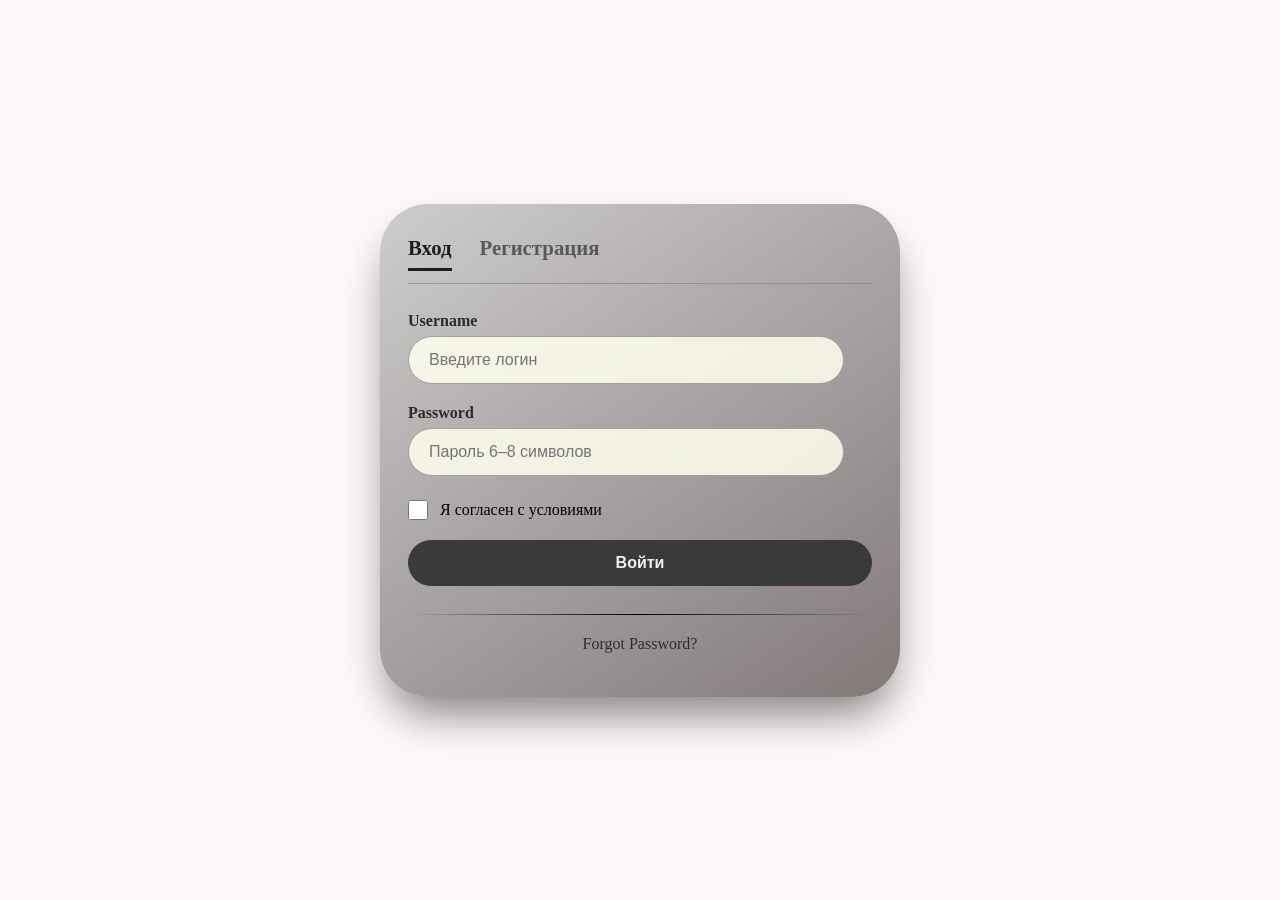
<file: картинки_каталог/index_avtorizacia.html>
<!DOCTYPE html>
<html lang="ru">
<head>
    <meta charset="UTF-8">
    <meta name="viewport" content="width=device-width, initial-scale=1.0">
    <title>Авторизация</title>
    <link rel="stylesheet" href="stylemein.css">
</head>
<body class="body1">

<div class="box1">
  
    <div class="nav-links">
        <a href="#" class="nav-link active" id="signinTab">Вход</a>
        <a href="#" class="nav-link" id="signupTab">Регистрация</a>
    </div>


    <form id="signinForm">
        <div class="form-label">Username</div>
        <input class="user" type="text" placeholder="Введите логин" required>

        <div class="form-label">Password</div>
        <input class="pass" type="password" placeholder="Пароль 6–8 символов" minlength="6" maxlength="8" required>

        <div class="keep-wrapper">
            <input class="keep" type="checkbox" id="keepSigned">
            <label for="keepSigned" class="keep-label">Я согласен с условиями</label>
        </div>

        <input class="signin-btn" type="submit" value="Войти">
    </form>

 
    <form id="signupForm" style="display: none;">
        <div class="form-label">Username</div>
        <input class="user" type="text" placeholder="Придумайте логин" required>

        <div class="form-label">Email</div>
        <input class="user" type="email" placeholder="example@mail.ru" required>

        <div class="form-label">Password</div>
        <input class="pass" type="password" placeholder="Пароль 6–8 символов" minlength="6" maxlength="8" required>

        <div class="keep-wrapper">
            <input class="keep" type="checkbox" id="agreeTerms">
            <label for="agreeTerms" class="keep-label">Я согласен с условиями</label>
        </div>

        <input class="signin-btn" type="submit" value="Зарегистрироваться">
    </form>

    <hr>

    <a href="#" class="forgot-link" id="forgotPassword">Forgot Password?</a>
</div>

<script src="script.js"></script>
</body>
</html>
</file>
<file: картинки_каталог/stylemein.css>
header{
    width: 100%; 
    min-height: 200px;
    display: flex;
    background: linear-gradient(to bottom, #8a8686, #dad1d1);
    flex-wrap: wrap;
}
.head1{
    width: 30%;
    display: flex;
    align-items: center;
    justify-content: flex-start;
    padding: 20px;
}
.head2{
    width: 40%;
    display: flex;justify-content: space-around;
    align-items: center;
    flex-wrap: wrap;gap: 15px;
    padding: 20px;
}
.head3{
    width: 30%;
    display: flex;
    justify-content: center;
    align-items: center;
    padding: 20px;
}

.knopka{
    width: 140px;
    min-width: 100px;
    background-color: #5a5a5a;border-radius: 40px;
    display: flex;
    align-items: center;
    justify-content: center;
    padding: 12px 16px;
     cursor: pointer;
    transition: all 0.3s ease;
    text-align: center;
}
.knopka:hover{
    background-color: #3a3a3a;
    transform: scale(1.05);
    box-shadow: 0 6px 14px rgba(0,0,0,0.2);
}
a{
    text-decoration: none;
}
.p1{
    color: white;
    font-family: "Comic Sans MS", cursive, sans-serif;
    font-weight: bold;
    font-size: 1rem;
}
.logo1{
    max-width: 180px;
    width: 80%;
    border-radius: 24px;
    transition: transform 0.2s;
}
.ak{
    width: 70%;
    height: 80%;
    max-width: 200px;
    background-color: #ffffff; border-radius: 40px;
    display: flex;
    align-items: center;
    justify-content: center;
    padding: 12px;
    transition: all 0.3s;
    justify-content: space-evenly;
}
* {
    margin: 0;
     padding: 0;
     box-sizing: border-box;
}
body{
    padding: 0;
    margin: 0;
    min-height: 100vh;
    background-color: rgb(254, 248, 248);
    font-family: system-ui, -apple-system, 'Segoe UI', Roboto, 'Helvetica Neue', sans-serif;
}
.img1{
    width: 100%;
    max-width: 75px;
    height: auto;
    cursor: pointer;
}

@media (max-width: 768px) {
    header {
        flex-direction: column;
        height: auto;
    }
    .head1, .head2, .head3 {
        width: 100%;
        justify-content: center;
        text-align: center;
        padding: 15px;
    }
    .knopka {
        width: 45%;
        margin: 5px 0;
    }
    .logo1 {
        width: 60%;
        margin: 0 auto;
    }
    .ak {
        width: 50%;
    }
}
.reclama{
    display: flex;
    justify-content: center;
    text-align: center;
    margin: 20px 0 10px;
}
.reclama1, .reclama3{
    font-size: 48px;
    font-family: "Arial Black", Gadget, sans-serif;
    background: linear-gradient(135deg, #2c2c2c, #1e1e1e);
    background-clip: text;
    -webkit-background-clip: text;
    color: transparent;
}
.promo{
    width: 100%;
    display: flex;
    justify-content: center;
    padding: 0 15px;
}
.imgpromo{
    width: 97%;
    max-width: 1400px;border-radius: 40px;
    transition: 0.3s;
    box-shadow: 0 10px 25px rgba(0,0,0,0.1);
}
.ludi{
    width: 100%;
    display: flex;
    justify-content: center;
    margin-top: 20px;
}
.reclama2{
    text-align: center;
    margin: 30px 0 15px;
}
.sotr{
    width: 97%;
    border-radius: 30px;
    box-shadow: 0 8px 20px rgba(0,0,0,0.1);
}
.sotrudnichestvo{
width: 97%; margin: 20px auto;display: grid;grid-template-columns: repeat(7, 1fr);gap: 20px;padding: 20px 0;
    grid-template-areas:
        "deepcool nvidia xastra case exegate kingston id-cool"
        "msi asus gigabyte netac amd arctic player";
}
.deepcool { grid-area: deepcool; }
.nvidia { grid-area: nvidia; }
.xastra { grid-area: xastra; }
.case { grid-area: case; }
.exegate { grid-area: exegate; }
.kingston { grid-area: kingston; }
.id-cool { grid-area: id-cool; }
.msi { grid-area: msi; }
.asus { grid-area: asus; }
.gigabyte { grid-area: gigabyte; }
.netac { grid-area: netac; }
.amd { grid-area: amd; }
.arctic { grid-area: arctic; }
.player { grid-area: player; }
.imgg{
    width: 100%;
    border-radius: 20px;
    transition: 0.3s ease;
    cursor: pointer;
    box-shadow: 0 5px 12px rgba(0,0,0,0.1);
    background: #f5f5f5;
}
.imgg:hover{
    transform: scale(1.03);
    box-shadow: 0 12px 24px rgba(0,0,0,0.2);
}
@media (max-width: 768px) {
    .reclama1, .reclama3 {
        font-size: 32px;padding: 0 16px;
    }
    .sotrudnichestvo {
        grid-template-columns: repeat(2, 1fr); gap: 16px;
        grid-template-areas:
            "deepcool msi"
            "nvidia asus"
            "xastra gigabyte"
            "case netac"
            "id-cool amd"
            "exegate arctic"
            "kingston player";
    }
}
@media (min-width: 769px) and (max-width: 1024px) {
    .sotrudnichestvo {
        grid-template-columns: repeat(4, 1fr);
        grid-template-areas:
            "deepcool nvidia xastra case"
            "exegate kingston id-cool msi"
            "asus gigabyte netac amd"
            "arctic player . .";
    }
}
.dostavka {
    width: 100%; 
    margin: 20px 0;
    display: flex; 
    justify-content: center;
}
.imgdostavka{
    width: 95%;
    border-radius: 40px;
     box-shadow: 0 10px 20px rgba(0,0,0,0.1);
}
.stroca {
    width: 100%;
    display: flex;
    flex-wrap: wrap;
    justify-content: space-around;
    padding: 30px 20px;
    gap: 20px; 
}
.dostoinstvo{
    display: flex;
    flex-direction: column;
    align-items: center;
    text-align: center;
    flex: 1 1 180px;
    border-right: 2px solid rgba(107, 98, 98, 0.4);
    padding: 15px 10px;
    transition: 0.2s;
}
.dostoinstvo:last-child{
    border-right: none;
}
.dostoinstvo p{
    margin-top: 12px;
    font-size: 0.95rem;
    font-weight: 600;
    color: #2e2e2e;
}
.imgwidth, .imgwidth1, .imgwidth2{
    max-width: 70px;height: auto;filter: drop-shadow(2px 4px 6px rgba(0,0,0,0.2));
}
@media (max-width: 992px) {
    .dostoinstvo {
        border-right: none;
        border-bottom: 2px solid rgba(107, 98, 98, 0.3);
        flex-basis: 45%;
    }
}
@media (max-width: 600px) {
    .dostoinstvo {
        flex-basis: 100%;
         border-bottom: 1px solid #aaa;
    }
}
.body1{
    font-family: inherit;
    display: flex;
    align-items: center;
    justify-content: center;
    padding: 40px 20px;
}
.box1{
    width: 100%;
    max-width: 520px;
    background: linear-gradient(145deg, #cecccc, #827979);
    border-radius: 48px;
    padding: 32px 28px 44px;
    box-shadow: 0 25px 45px -10px rgba(0,0,0,0.5);
    transition: 0.2s;
}

.nav-links{
    display: flex;
    gap: 28px;
    margin-bottom: 28px;
    border-bottom: 1px solid rgba(70,70,70,0.3);
    padding-bottom: 12px;
}
.nav-link{
    color: rgba(55,55,55,0.75);
    text-decoration: none;
    font-size: 1.3rem;
    font-weight: 700;
    transition: 0.2s;
    padding-bottom: 8px;
}
.nav-link.active{
    color: #1f1f1f;border-bottom: 3px solid #1f1f1f;
}
.nav-link:hover{
    color: #000;
}
.form-label{
    margin: 20px 0 6px 0;
    display: block;
    font-weight: 700;
    color: #2b2b2b;
}
.user, .pass{
    width: 94%;
    border-radius: 60px;
    background: rgba(255,255,240,0.85);
    padding: 14px 20px;
    border: 1px solid #a0a0a0;
    font-size: 1rem;
    transition: 0.2s;
}
.user:focus, .pass:focus{
    border-color: #3a3a3a;
    background: #fffef7;
    outline: none;
}
.keep-wrapper {
    display: flex;
    align-items: center;
    gap: 12px;
    margin: 24px 0 20px;
}
.keep{
    width: 20px;
    height: 20px;
    accent-color: #3a3a3a;
    cursor: pointer;
}
.signin-btn{
     background: #3a3a3a;
    color: #f0f0f0; 
    font-size: 1rem; 
        font-weight: bold;
    border-radius: 60px;
    width: 100%; padding: 14px;
    border: none;
    cursor: pointer;
     transition: 0.2s;
}
.signin-btn:hover{
    background: #1e1e1e;
    transform: scale(1.01);
    box-shadow: 0 6px 14px rgba(0,0,0,0.25);
}
hr{
margin: 28px 0 20px;
    border: 0;height: 1px;
    background: linear-gradient(to right, transparent, #000000, transparent);
}
.hrr{
    width: 90%;
    margin: 20px auto;
    border: 0;
    height: 3px;
    background: linear-gradient(90deg, transparent, #ffd966, #ffb347, #ffd966, transparent);
    border-radius: 4px;
}
.forgot-link{
    display: block;
    text-align: center;font-weight: 500;color: #2d2d2d;text-decoration: none;
}
.forgot-link:hover{
text-decoration: underline;color: black;
}
@media (max-width: 550px) {
    .box1 {
        padding: 24px 18px 32px;
    }
    .nav-link {
        font-size: 1.1rem;
    }
}
.dno {
    width: 100%;
    background: linear-gradient(to bottom, #544c4c, #615858);
    display: flex;
    justify-content: space-around;
    flex-wrap: wrap;
    padding: 40px 30px;gap: 30px;
}
.dno1, .dno2, .dno3, .dno4{
    flex: 1 1 200px;
}
.dno4{
    display: flex;
    justify-content: center;
    align-items: center;
    gap: 20px;
}
.ul1{
    list-style: none;
    color: #c4c1c1;
}
li{
    font-family: 'Inter', sans-serif;
    font-size: 1rem;
    margin: 12px 0;
}
.footer-btn{
    cursor: pointer;
    transition: 0.2s;
    padding: 5px 0;
    display: inline-block;
    color: #ccc;font-weight: 500;
}
.footer-btn:hover{
    color: #ffde9c;
    transform: translateX(5px);
}
.slide-panel{
    max-height: 0;
    width: 100%;
    overflow: hidden;
    transition: max-height 0.4s cubic-bezier(0.4, 0, 0.2, 1);
    background: #2a2a3c;
    border-radius: 16px;
    margin: 8px 0 10px;
}
.slide-panel.open{
    max-height: 320px;
}
.panel-content{
    padding: 16px;
    color: #ddd;
    font-size: 0.85rem;
   
}
@media (max-width: 1024px) {
    .dno { gap: 25px; }
}
@media (max-width: 768px) {
    .dno { flex-direction: row; flex-wrap: wrap; justify-content: flex-start; }
    .dno1, .dno2, .dno3 { flex: 0 0 calc(50% - 20px); }
    .dno4 { flex: 0 0 100%; justify-content: center; margin-top: 15px; }
}
@media (max-width: 480px) {
    .dno1, .dno2, .dno3 { flex: 0 0 100%; }
    .footer-btn { font-size: 0.9rem; }
}
.vk, .tg, .youtube{
    width: 75px;
    height: 75px;
    background: #2f2f2f;
    border-radius: 50%;
    display: inline-flex;
    align-items: center;
    justify-content: center;
    transition: 0.2s;
    cursor: pointer;
    color: white;
}
.vk:hover, .tg:hover, .youtube:hover {
    background: #ffffff;
    transform: scale(1.05);
}
.dostoinstvo:hover{
    background: #ffb347;
    transform: scale(1.05);
}
.kur{
    width: 97%;
    height: auto;
    margin-top: 5%;
}
.kurer{
width: 100%;display: grid;grid-template-columns: repeat(6, 1fr);align-items: center;flex-wrap: wrap;
    grid-template-areas:
        "cdek yandex dostavista kse pony city";
}
.cdek { grid-area: cdek; }
.yandex { grid-area: yandex; }
.dostavista { grid-area: dostavista; }
.kse { grid-area: kse; }
.pony { grid-area: pony; }
.city { grid-area: city; }
.hb{
    margin: 10px 0;
    border: none;
    height: 1px;
    background: rgba(0, 0, 0, 0.2);
    width: 100%;
}
.proc1, .disk1, .sssd1, .carta1, .pamat1, .mat1{
    font-weight: 800;
    cursor: pointer;
    font-family: 'Montserrat', 'Helvetica Neue', sans-serif;
    user-select: none; 
}
.proc, .disk, .sssd, .carta, .pamat, .mat{
    font-family: 'Poppins', sans-serif;
    font-weight: 400;
    cursor: pointer;
    user-select: none;
    list-style: none;
    margin: 8px 0;
    transition: 0.2s;
}

.mein_komplect {
    display: flex;
    flex-wrap: nowrap;
    width: 100%;
    max-width: 1600px;
    margin: 0 auto;
    padding: 30px 24px;
    gap: 30px;
}

.komplect {
    flex: 0 0 260px;
    background: #ffffff;
    border-radius: 32px;
    padding: 20px 18px;
    box-shadow: 0 10px 25px rgba(0,0,0,0.03);
    align-self: flex-start;
    position: sticky;
    top: 20px;
    height: auto;
}

.predmet {
    flex: 1;
    min-width: 0;
    overflow-x: hidden;
}

.komp_ul {
    list-style: none;
}

.proc1, .mat1, .pamat1, .carta1 {
    font-weight: 800;
    cursor: pointer;
    font-family: 'Montserrat', 'Helvetica Neue', sans-serif;
    margin: 15px 0 5px 0;
    font-size: 1.1rem;
}

.listik {
    margin-left: 12px;
}

.proc, .mat, .pamat, .carta {
    font-family: 'Poppins', sans-serif;
    font-weight: 400;
    cursor: pointer;
    padding: 6px 0;
    transition: 0.2s;
    color: #2c3e44;
}

.proc:hover, .mat:hover, .pamat:hover, .carta:hover {
    transform: translateX(5px);
    color: #c5b120;
}

.products-grid {
    display: grid;
    grid-template-columns: repeat(auto-fill, minmax(300px, 1fr));
    gap: 28px;
    opacity: 0;
    transform: translateX(20px);
    transition: opacity 0.35s ease, transform 0.35s ease;
}

.products-grid.show {
    opacity: 1;
    transform: translateX(0);
}

.kartochkaa {
    background: #ffffff;
    border-radius: 28px;
    box-shadow: 0 18px 35px -12px rgba(0, 0, 0, 0.1);
    transition: 0.25s;
    display: flex;
    flex-direction: column;
    height: 100%;
}
.productimg {
    background: #f6f5f2;
    text-align: center;
    padding: 24px 16px 16px;
    border-radius: 28px 28px 0 0;
}

.productimg img {
    max-width: 100%;
    height: auto;
    border-radius: 16px;
}

.product4 {
    padding: 22px 22px 28px;
    flex: 1;
    display: flex;
    flex-direction: column;
}

.product1 {
    font-size: 0.7rem;
    text-transform: uppercase;
    letter-spacing: 1.2px;
    color: #6c757d;
    margin-bottom: 8px;
}

.product2 {
    font-size: 1.4rem;
    font-weight: 700;
    color: #1e2a3a;
    margin-bottom: 10px;
    line-height: 1.3;
}

.product3 {
    color: #495057;
    font-size: 0.85rem;
    line-height: 1.45;
    margin-bottom: 20px;
    flex: 1;
}

.cenik {
    display: flex;
    align-items: center;
    justify-content: space-between;
    flex-wrap: wrap;
    gap: 12px;
    margin-top: 8px;
}

.price {
    display: flex;
    align-items: baseline;
    gap: 8px;
    flex-wrap: wrap;
}

.meinprice {
    font-size: 1.7rem;
    font-weight: 800;
    color: #c5b120;
}

.discount {
    background: #eef3e8;
    color: #2b7e3a;
    font-size: 0.7rem;
    font-weight: 700;
    padding: 4px 10px;
    border-radius: 40px;
}

.knopochka {
    background: #24262d;
    border: none;
    color: white;
    font-weight: 600;
    font-size: 0.9rem;
    padding: 10px 24px;
    border-radius: 48px;
    cursor: pointer;
    transition: 0.2s;
}

.knopochka:hover {
    background: #c5b120;
    color: #121212;
}

@media (max-width: 1024px) {
    .mein_komplect {
        gap: 20px;
        padding: 20px 20px;
    }
    .komplect {
        flex: 0 0 220px;
    }
    .products-grid {
        grid-template-columns: repeat(auto-fill, minmax(260px, 1fr));
        gap: 22px;
    }
    .product2 {
        font-size: 1.2rem;
    }
    .meinprice {
        font-size: 1.4rem;
    }
    .knopochka {
        padding: 8px 18px;
        font-size: 0.85rem;
    }
}

@media (max-width: 768px) {
    .mein_komplect {
        flex-direction: row;
        flex-wrap: wrap;
        padding: 16px;
        gap: 16px;
    }
    
    .komplect {
        flex: 0 0 200px;
        position: static;
        padding: 14px;
    }
    
    .predmet {
        flex: 1;
        min-width: 0;
    }
    
    .products-grid {
        grid-template-columns: 1fr;
        gap: 20px;
    }
    
    .product2 {
        font-size: 1.2rem;
    }
    
    .meinprice {
        font-size: 1.4rem;
    }
    
    .product4 {
        padding: 16px;
    }
    
    .proc1, .mat1, .pamat1, .carta1 {
        font-size: 0.95rem;
        margin: 10px 0 3px 0;
    }
    
    .proc, .mat, .pamat, .carta {
        font-size: 0.85rem;
        padding: 4px 0;
    }
    
    .listik {
        margin-left: 8px;
    }
}

@media (max-width: 600px) {
    .mein_komplect {
        gap: 12px;
        padding: 12px;
    }
    
    .komplect {
        flex: 0 0 170px;
        padding: 12px;
    }
    
    .proc1, .mat1, .pamat1, .carta1 {
        font-size: 0.85rem;
    }
    
    .proc, .mat, .pamat, .carta {
        font-size: 0.75rem;
    }
    
    .product2 {
        font-size: 1rem;
    }
    
    .meinprice {
        font-size: 1.2rem;
    }
    
    .product3 {
        font-size: 0.75rem;
    }
    
    .knopochka {
        padding: 8px 16px;
        font-size: 0.8rem;
    }
    
    .cenik {
        flex-direction: column;
        align-items: flex-start;
        gap: 10px;
    }
    
    .knopochka {
        width: 100%;
    }
}
@media (max-width: 480px) {
    .komplect {
        flex: 0 0 150px;
        padding: 10px;
    }
    
    .proc1, .mat1, .pamat1, .carta1 {
        font-size: 0.8rem;
    }
    
    .proc, .mat, .pamat, .carta {
        font-size: 0.7rem;
    }
    
    .product2 {
        font-size: 0.95rem;
    }
    
    .meinprice {
        font-size: 1.1rem;
    }
    
    .product4 {
        padding: 12px;  
    }
}
@media (max-width: 768px) and (orientation: landscape) {
    .komplect {
        flex: 0 0 200px;
    }
    
    .products-grid {
        grid-template-columns: repeat(auto-fill, minmax(240px, 1fr));
        gap: 15px;
    }
    
    .product2 {
        font-size: 1rem;
    }
}
.productimg {
    background: linear-gradient(135deg, #f8f9fa 0%, #f1f3f5 100%);
    text-align: center;
    display: flex;
    align-items: center;
    justify-content: center;
    overflow: hidden;
    position: relative;
    flex-shrink: 0;
    width: 100%;
    height: 400px;
    padding: 20px;
}
.productimg img {
    display: block;
    margin: 0 auto;
    width: 100%;
    height: 100%;
    max-width: 400px;
    max-height: 400px;
    min-width: 300px;
    min-height: 300px;
    object-fit: contain;
    object-position: center;
    transition: transform 0.3s ease;
    flex-shrink: 0;
    flex-grow: 0;
}
.kartochkaa.ram .productimg,
.kartochkaa.gpu .productimg {
    height: 400px;
    padding: 15px;
    background: linear-gradient(135deg, #f0f2f5 0%, #e8ecf1 100%);
}
.kartochkaa.ram .productimg img,
.kartochkaa.gpu .productimg img {
    max-width: 650px;
    max-height: 400px;
    min-width: 400px;
    min-height: 250px;
    width: auto;
    height: auto;
}
@media (min-width: 1600px) {
    .productimg {
        height: 420px;
        padding: 24px;
    }
    
    .productimg img {
        max-width: 420px;
        max-height: 420px;
        min-width: 320px;
        min-height: 320px;
    }
        .kartochkaa.ram .productimg,
    .kartochkaa.gpu .productimg {
        height: 420px;
        padding: 18px;
    }
    .kartochkaa.ram .productimg img,
    .kartochkaa.gpu .productimg img {
        max-width: 680px;
        max-height: 420px;
        min-width: 420px;
        min-height: 270px;
    }
}
@media (min-width: 1400px) and (max-width: 1599px) {
    .productimg {
        height: 400px;
        padding: 22px;
    }
    .productimg img {
        max-width: 400px;
        max-height: 400px;
        min-width: 300px;
        min-height: 300px;
    }
    .kartochkaa.ram .productimg,
    .kartochkaa.gpu .productimg {
        height: 400px;
        padding: 16px;
    }
    
    .kartochkaa.ram .productimg img,
    .kartochkaa.gpu .productimg img {
        max-width: 650px;
        max-height: 400px;
        min-width: 400px;
        min-height: 250px;
    }
}

@media (min-width: 1200px) and (max-width: 1399px) {
    .productimg {
        height: 380px;
        padding: 20px;
    }
    .productimg img {
        max-width: 380px;
        max-height: 380px;
        min-width: 280px;
        min-height: 280px;
    }
    .kartochkaa.ram .productimg,
    .kartochkaa.gpu .productimg {
        height: 380px;
        padding: 14px;
    }
    .kartochkaa.ram .productimg img,
    .kartochkaa.gpu .productimg img {
        max-width: 620px;
        max-height: 380px;
        min-width: 380px;
        min-height: 240px;
    }
}
@media (min-width: 1024px) and (max-width: 1199px) {
    .productimg {
        height: 350px;
        padding: 18px;
    }
    .productimg img {
        max-width: 350px;
        max-height: 350px;
        min-width: 260px;
        min-height: 260px;
    }
    .kartochkaa.ram .productimg,
    .kartochkaa.gpu .productimg {
        height: 350px;
        padding: 12px;
    }
    .kartochkaa.ram .productimg img,
    .kartochkaa.gpu .productimg img {
        max-width: 580px;
        max-height: 350px;
        min-width: 350px;
        min-height: 220px;
    }
}

@media (min-width: 768px) and (max-width: 1023px) {
    .productimg {
        height: 320px;
        padding: 16px;
    }

    .productimg img {
        max-width: 320px;
        max-height: 320px;
        min-width: 240px;
        min-height: 240px;
    }
    .kartochkaa.ram .productimg,
    .kartochkaa.gpu .productimg {
        height: 320px;
        padding: 10px;
    }
    .kartochkaa.ram .productimg img,
    .kartochkaa.gpu .productimg img {
        max-width: 540px;
        max-height: 320px;
        min-width: 320px;
        min-height: 200px;
    }
}
    .productimg {
        height: 280px;
        padding: 14px;
    }
    
    .productimg img {
        max-width: 280px;
        max-height: 280px;
        min-width: 200px;
        min-height: 200px;
    }
        .kartochkaa.ram .productimg,
    .kartochkaa.gpu .productimg {
        height: 280px;
        padding: 8px;
    }
    
    .kartochkaa.ram .productimg img,
    .kartochkaa.gpu .productimg img {
        max-width: 480px;
        max-height: 280px;
        min-width: 280px;
        min-height: 180px;
    }

    .productimg {
        height: 250px;
        padding: 12px;
    }
    
    .productimg img {
        max-width: 250px;
        max-height: 250px;
        min-width: 180px;
        min-height: 180px;
    }
    .kartochkaa.ram .productimg,
    .kartochkaa.gpu .productimg {
        height: 250px;
        padding: 6px;
    }
    .kartochkaa.ram .productimg img,
    .kartochkaa.gpu .productimg img {
        max-width: 420px;
        max-height: 250px;
        min-width: 250px;
        min-height: 160px;
    }
    .productimg {
        height: 220px;
        padding: 10px;
    }
    .productimg img {
        max-width: 220px;
        max-height: 220px;
        min-width: 160px;
        min-height: 160px;
    }
    .kartochkaa.ram .productimg,
    .kartochkaa.gpu .productimg {
        height: 220px;
        padding: 5px;
    }
    .kartochkaa.ram .productimg img,
    .kartochkaa.gpu .productimg img {
        max-width: 380px;
        max-height: 220px;
        min-width: 220px;
        min-height: 140px;
    }
@media (min-width: 1600px) {
    .products-grid {
        grid-template-columns: repeat(auto-fill, minmax(420px, 1fr));
        gap: 35px;
    }
}
@media (max-width: 1024px) {
    .products-grid {
        grid-template-columns: repeat(auto-fill, minmax(360px, 1fr));
        gap: 25px;
    }
}
@media (max-width: 768px) {
    .products-grid {
        grid-template-columns: repeat(auto-fill, minmax(320px, 1fr));
        gap: 20px;
    }
}
@media (max-width: 480px) {
    .products-grid {
        grid-template-columns: 1fr;
        gap: 18px;
    }
}
.mein_korzina{
    width: 90%;height:400px;
    background-color: #eeeeee;
    border-radius: 50px; 
    margin-left: 5%;
    margin-top: 5%;
}
.korzinka {
    max-width: 1400px;
    margin: 0 auto;
    padding: 40px 24px;
    min-height: 60vh;
}
.dengi {
    background: #f8f9fa;
    border-radius: 28px;
    padding: 20px 30px;
    margin-bottom: 30px;
    display: flex;
    justify-content: space-between;
    align-items: center;
    flex-wrap: wrap;
    gap: 20px;
}
.summa {
    display: flex;
    align-items: baseline;
    gap: 15px;
    flex-wrap: wrap;
}
.itog {
    font-family: 'Poppins', sans-serif;
    font-size: 18px;
    color: #2c3e44;
    font-weight: 500;
}
.mein_dengi {
    font-family: 'Montserrat', sans-serif;
    font-size: 32px;
    font-weight: 800;
    color: #c5b120;
}
.checkout-btn {
    background: #c5b120;
    border: none;
    padding: 14px 40px;
    border-radius: 48px;
    font-family: 'Poppins', sans-serif;
    font-weight: 600;
    font-size: 16px;
    cursor: pointer;
    transition: 0.2s;
    color: #121212;
}
.mein_korzina {
    width: 100%;
    min-height: 400px;
    background-color: #f5f5f5;
    border-radius: 32px;
    padding: 20px;
}
.p2 {
    text-align: center;
    font-family: 'Montserrat', sans-serif;
    font-size: 24px;
    color: #2c3e44;
    padding: 60px 20px;
}
.cart-item {
    background: white;
    border-radius: 24px;
    margin-bottom: 16px;
    padding: 20px;
    display: flex;
    gap: 20px;
    flex-wrap: wrap;
    align-items: center;
    box-shadow: 0 2px 10px rgba(0, 0, 0, 0.05);
    transition: 0.2s;
}
.cart-item-image {
    flex: 0 0 80px;
}
.cart-item-image img {
    width: 80px;
    height: 80px;
    object-fit: contain;
    border-radius: 12px;
}
.cart-item-info {
    flex: 2;
    min-width: 150px;
}
.cart-item-category {
    font-size: 12px;
    color: #c5b120;
    font-family: 'Poppins', sans-serif;
    font-weight: 600;
}
.cart-item-title {
    margin: 5px 0;
    font-family: 'Montserrat', sans-serif;
    font-size: 16px;
    color: #1e2a3a;
    font-weight: 700;
}
.cart-item-description {
    font-size: 13px;
    color: #6c757d;
    font-family: 'Poppins', sans-serif;
}
.cart-item-quantity {
    flex: 0 0 120px;
}
.quantity-controls {
    display: flex;
    align-items: center;
    gap: 10px;
}
.qty-btn {
    width: 32px;
    height: 32px;
    border-radius: 50%;
    border: 1px solid #ddd;
    background: white;
    cursor: pointer;
    font-size: 18px;
    transition: 0.2s;
    font-family: 'Poppins', sans-serif;
}
.quantity-value {
    min-width: 40px;
    text-align: center;
    font-family: 'Poppins', sans-serif;
    font-weight: 500;
}
.cart-item-price {
    flex: 0 0 100px;
    text-align: right;
}
.item-total {
    font-size: 20px;
    font-weight: 700;
    color: #c5b120;
    font-family: 'Montserrat', sans-serif;
}
.item-original {
    font-size: 12px;
    color: #6c757d;
    font-family: 'Poppins', sans-serif;
}
.remove-item-btn {
    background: none;
    border: none;
    font-size: 24px;
    cursor: pointer;
    color: #dc3545;
    padding: 8px;
}

@media (max-width: 768px) {
    .korzinka {
        padding: 20px 16px;
    }
    
    .mein_dengi {
        font-size: 24px;
    }
    
    .checkout-btn {
        width: 100%;
        text-align: center;
    }
    
    .cart-item {
        flex-direction: column;
        text-align: center;
    }
    
    .cart-item-price {
        text-align: center;
    }
    
    .quantity-controls {
        justify-content: center;
    }
    
    .cart-item-image {
        flex: auto;
    }
    
    .cart-item-info {
        text-align: center;
    }
}
@media (max-width: 480px) {
    .dengi {
        flex-direction: column;
    }
    
    .summa {
        justify-content: center;
    }
    
    .mein_dengi {
        font-size: 20px;
    }
    
    .p2 {
        font-size: 18px;
        padding: 40px 15px;
    }
    
    .cart-item {
        padding: 15px;
    }
    
    .item-total {
        font-size: 18px;
    }
    
    .cart-item-title {
        font-size: 14px;
    }
}
@media (max-width: 360px) {
    .cart-item-quantity {
        flex: auto;
        width: 100%;
    }
    
    .cart-item-price {
        flex: auto;
        width: 100%;
        text-align: center;
    }
    
    .quantity-controls {
        justify-content: center;
    }
}
</file>
